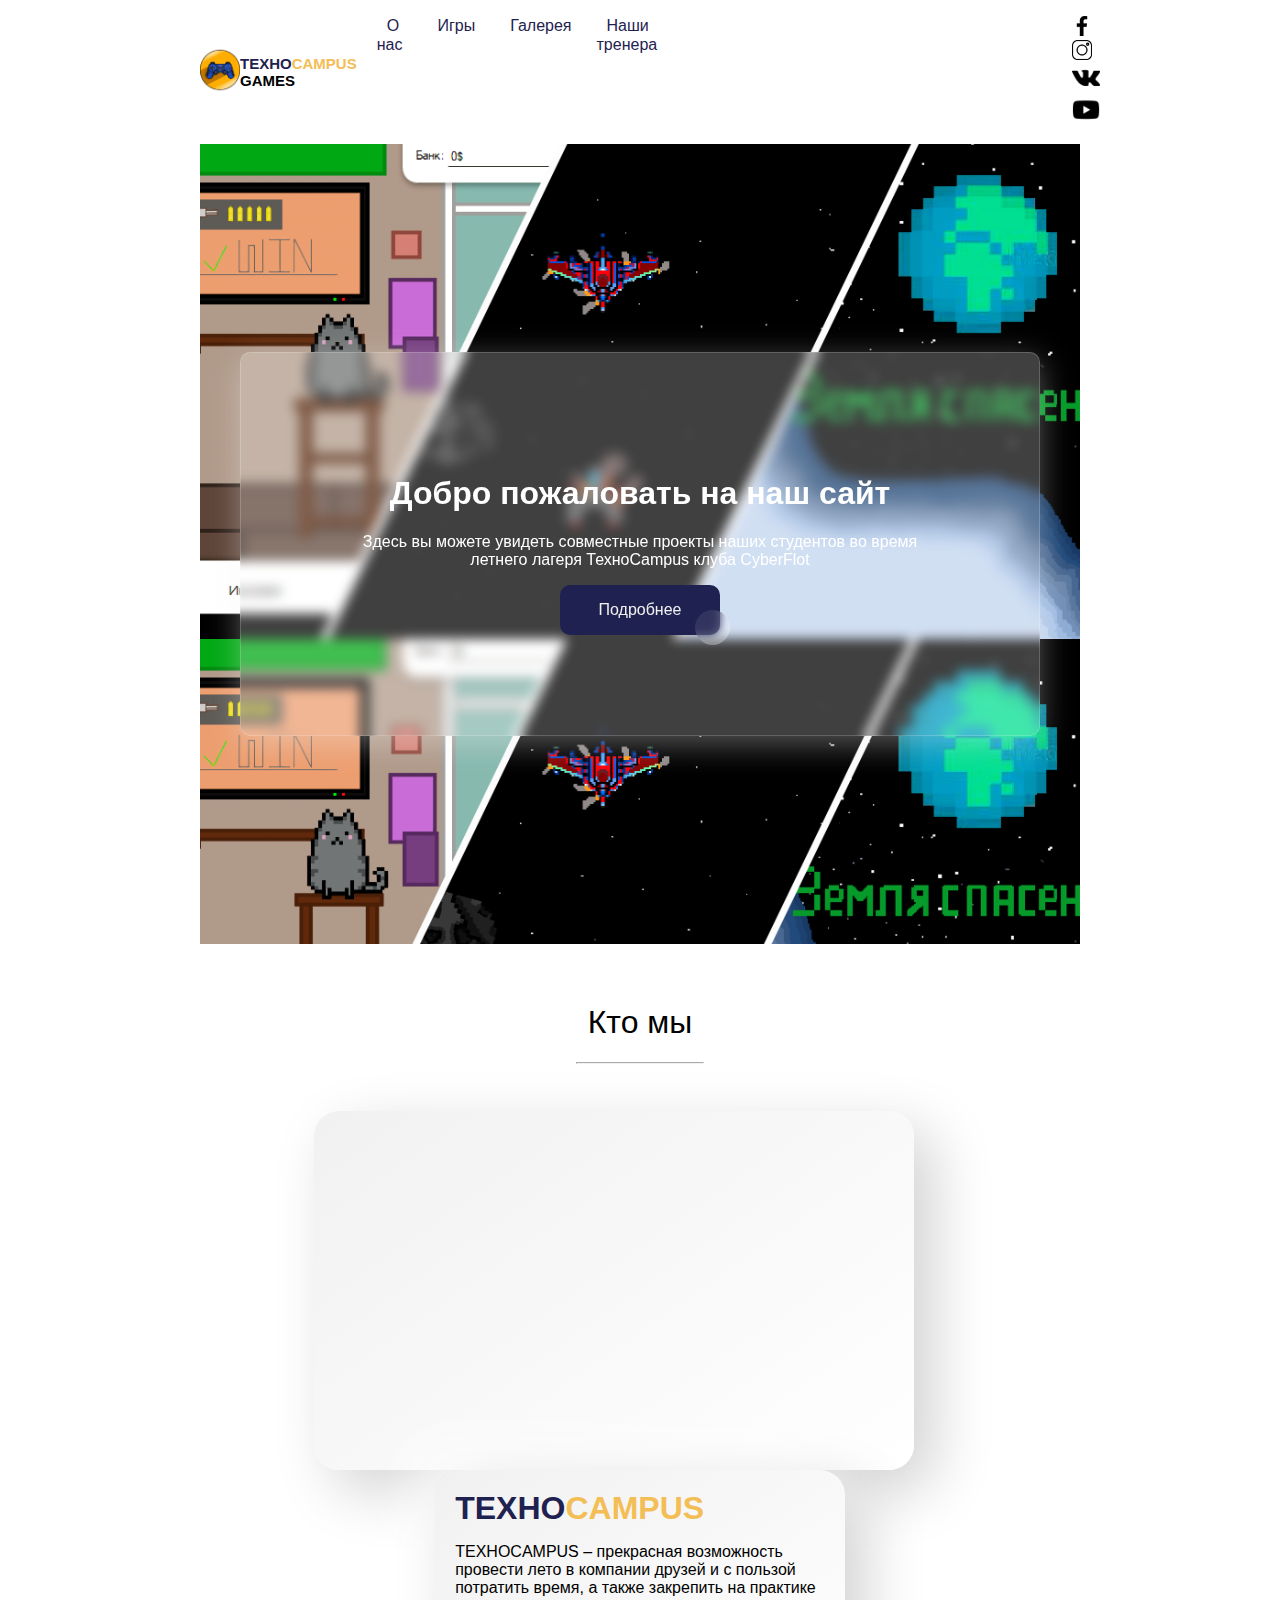
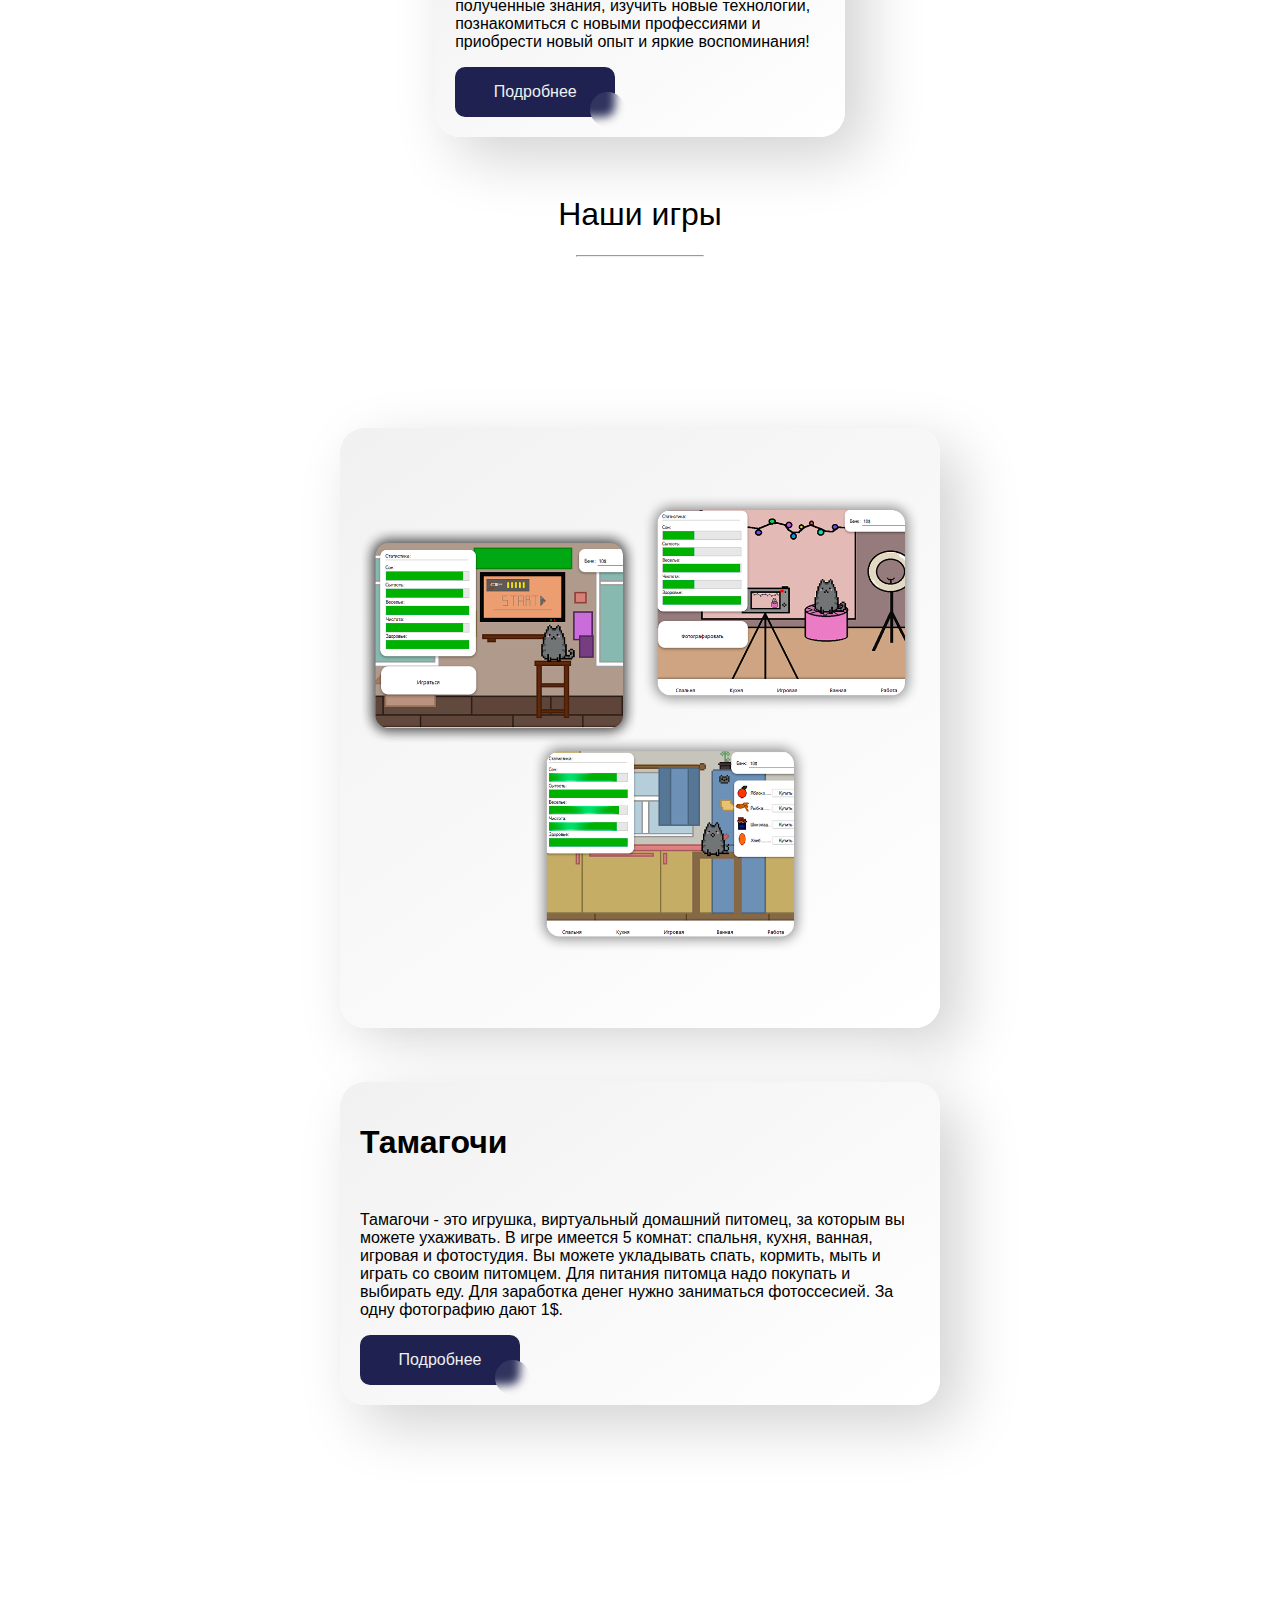
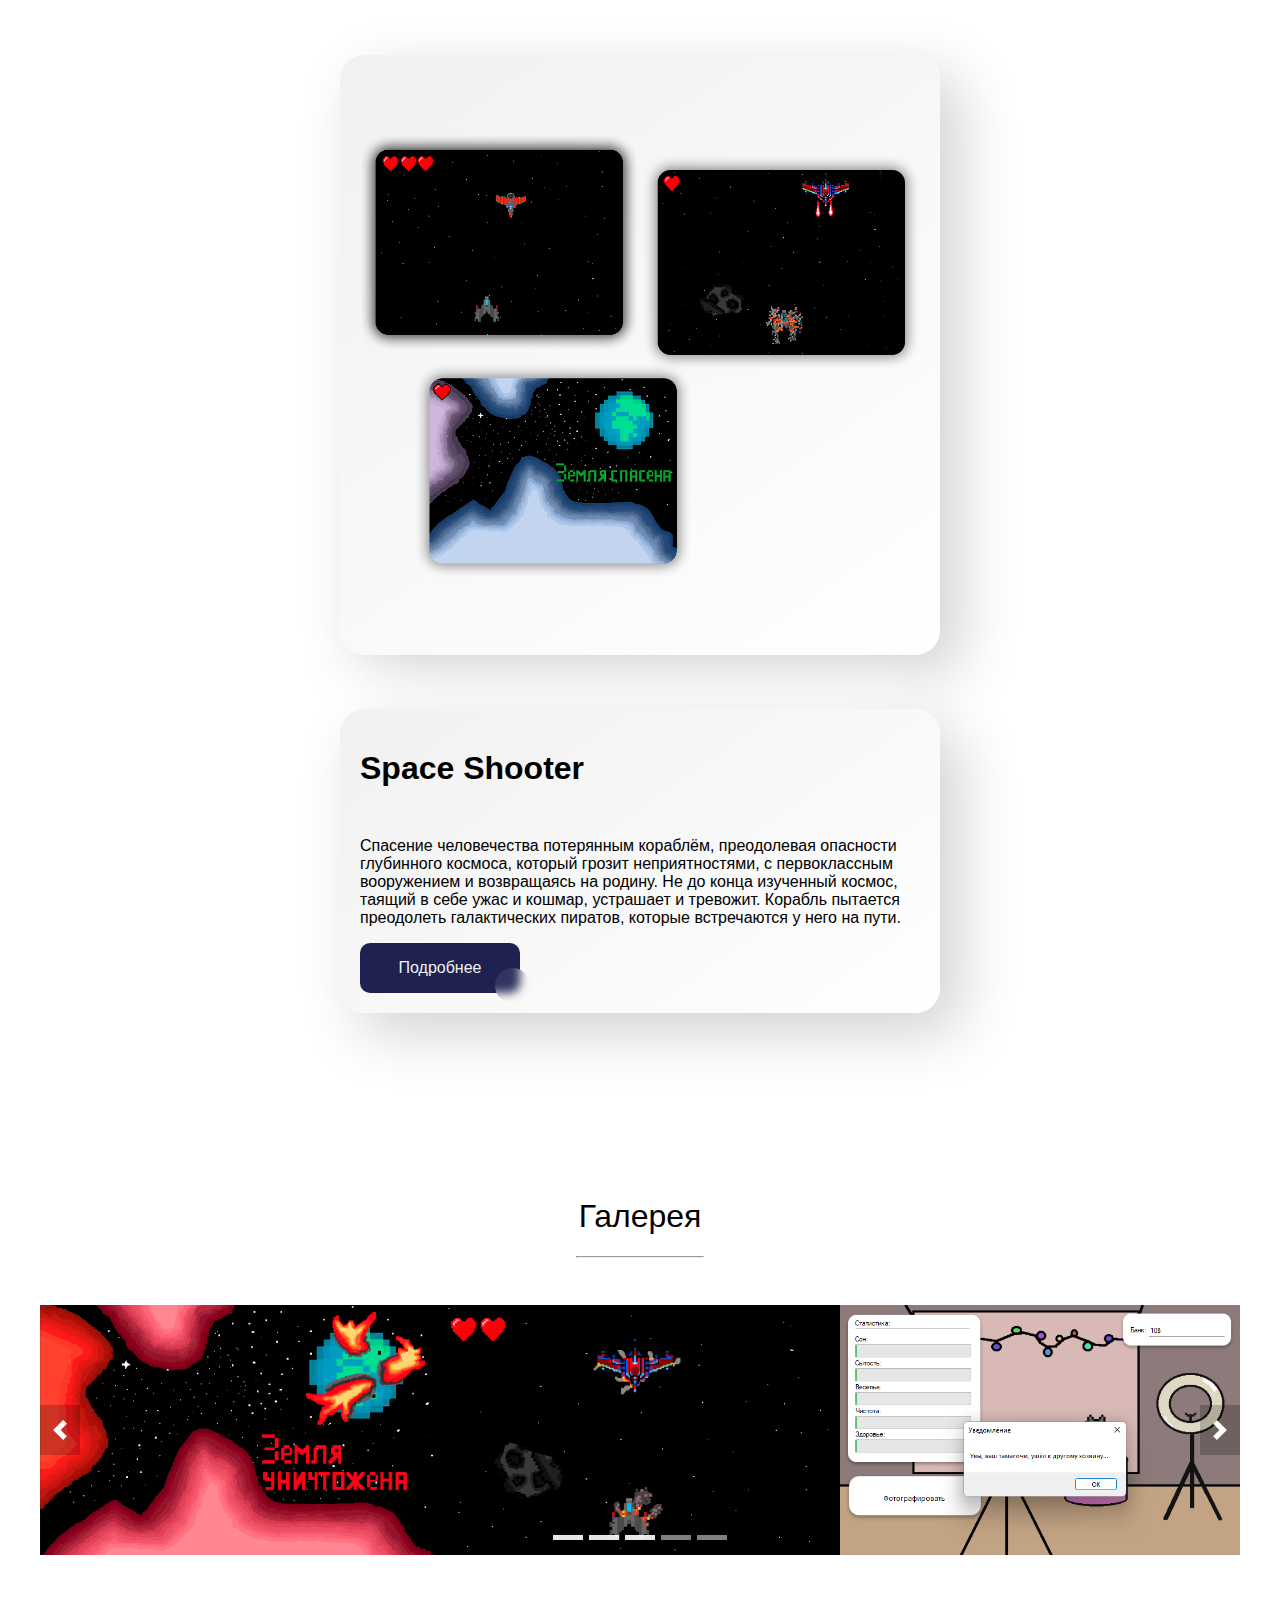
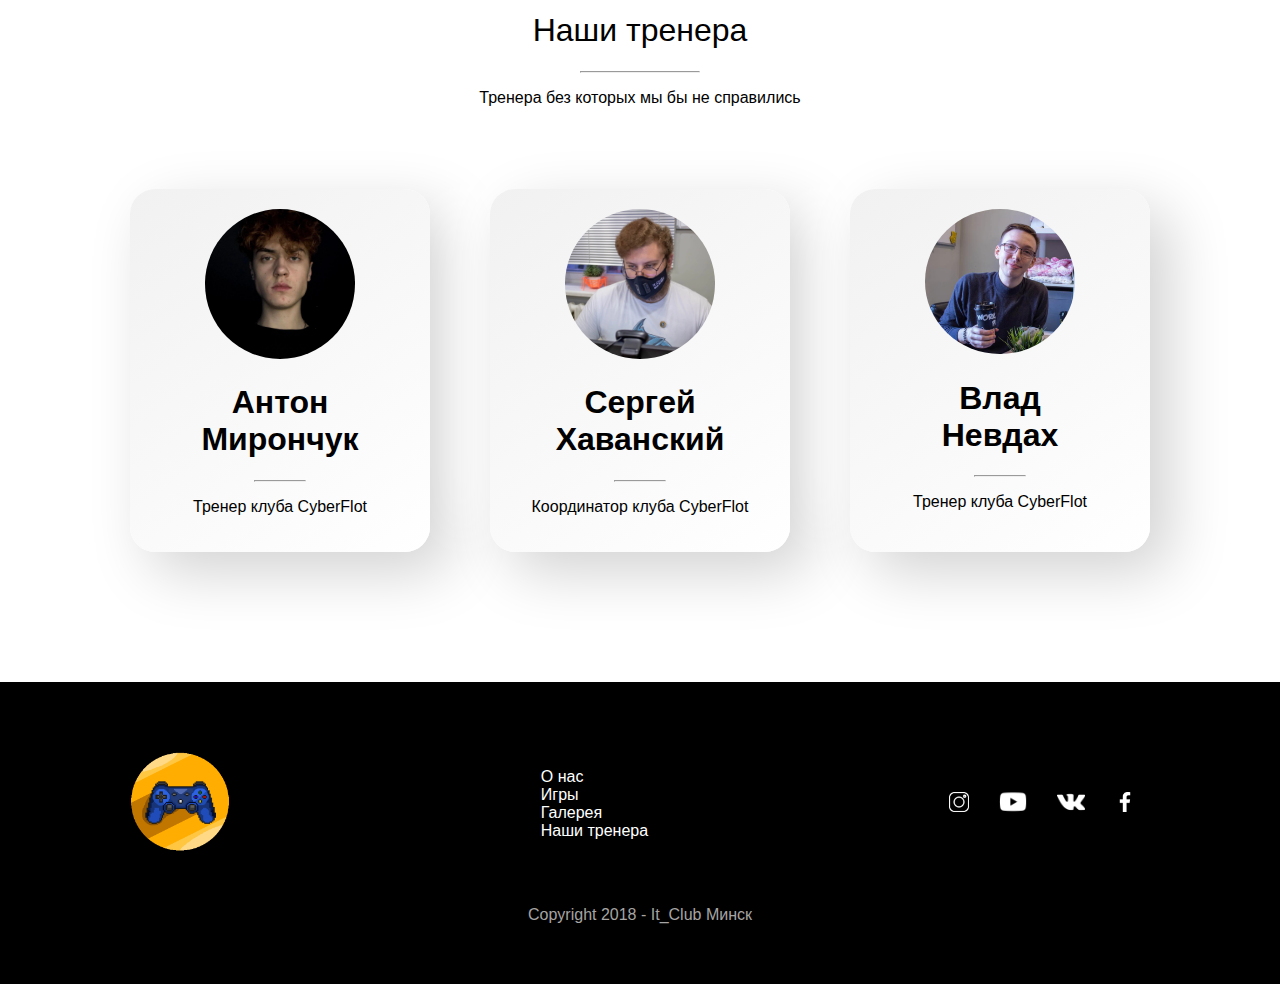
<file: index.html>
<!DOCTYPE html>
<html lang="en">
<head>
    <meta charset="UTF-8">
    <meta http-equiv="X-UA-Compatible" content="IE=edge">
    <meta name="viewport" content="width=device-width, initial-scale=1.0">
    <title>TEXHOCAMPUS GAMES</title>
    <link rel="stylesheet" href="CSS/style.css">
    <link rel="shortcut icon" href="images/shooter.png" type="image/x-icon">
    <link rel="stylesheet" href="CSS/chief-slider.css">
    <script src="JS/chief-slider.js" ></script>

    <script>
        document.addEventListener('DOMContentLoaded', function () {
          new ChiefSlider('.slider', {
            loop: true,
            autoplay: false,
            interval: 5000,
          });
        });
      </script>
      <style>
        *,
        *::before,
        *::after {
          box-sizing: border-box;
        }
    
        body {
          margin: 0;
          font-family: -apple-system, BlinkMacSystemFont, 'Segoe UI', Roboto,
            'Helvetica Neue', Arial, sans-serif, 'Apple Color Emoji', 'Segoe UI Emoji',
            'Segoe UI Symbol';
        }
    
        .container {
          max-width: 1200px;
          margin: 0 auto;
        }
    
        .slider__container {
          padding-left: 0;
          padding-right: 0;
        }
    
        .slider__item {
          flex: 0 0 33.33333%;
          max-width: 33.33333%;
        }
    
        .slider__item-container {
          line-height: 250px;
          font-size: 100px;
          text-align: center;
          height: 250px;
          color: #fff;
        }
    
        .slider__item:nth-child(1) .slider__item-content {
          background-color: #f44336;
        }
    
        .slider__item:nth-child(2) .slider__item-content {
          background-color: #9c27b0;
        }
    
        .slider__item:nth-child(3) .slider__item-content {
          background-color: #3f51b5;
        }
    
        .slider__item:nth-child(4) .slider__item-content {
          background-color: #03a9f4;
        }
    
        .slider__item:nth-child(5) .slider__item-content {
          background-color: #4caf50;
        }
      </style>


</head>
<body>
    <header>
        <nav>
           
             <div class="allLogo">
                 <div class="imglogo"> 
                     <img src="images/shooter.png" width="40px" alt="">
                 </div>
                 <div class="textLogo">
                     <h1 id="h1footer"> <font id="colorFirsr">   TEXHO</font><font id="colorSecond">CAMPUS</font> <br> <font color="white" id="gamesheader">GAMES</font></h1>
                 </div>    
            </div>

            <div class="hamburger-menu">
                <input id="menu__toggle" type="checkbox" />
                <label class="menu__btn" for="menu__toggle">
                  <span></span>
                </label>
            
                <ul class="menu__box">
                    <li id="menuBar"><a id="links" href="#aboutUS">О нас</a></li>
                    <li id="menuBar"><a id="links" href="#Games">Игры </a></li>
                    <li id="menuBar"><a id="links" href="#gallery">Галерея </a></li>
                    <li id="menuBar"><a id="links" href="#OurTreners">Наши тренера  </a></li>

                    <li id="SCLLi">
                        <a id="SCLLiHref" href="https://www.facebook.com/itclubby/?_rdc=1&_rdr"><img src="images/free-icon-facebook-app-symbol-20837.png"  width="20px" alt=""></a>
                        <a id="SCLLiHref" href="https://www.instagram.com/it.club.by/"><img src="images/free-icon-instagram-1077042.png"  width="20px" alt=""></a>
                        <a id="SCLLiHref" href="https://vk.com/itclub_minsk"><img src="images/vk-social-network-logo.png"  width="28px" alt=""></a>
                        <a id="SCLLiHref" href="https://www.youtube.com/channel/UC1rHRGWnR7xGmeg_34M0QMw"><img src="images/youtube.png"  width="28px" alt=""></a>
                    </li>
                    
                    
                </ul>
              </div>


            
        </nav>
        <div class="headerinfo">
            <div class="info">
                <h1 id="infotitle">Добро пожаловать на наш сайт</h1>
                <p id="infoSubTitle"> Здесь вы можете увидеть совместные проекты наших студентов во время летнего лагеря ТехноCampus клуба  CyberFlot

                </p>
                <form action="#aboutUS">
                    <button class="button"> Подробнее
                    </button>
                </form>  
            </div>
        </div>
    </header>


    <!----------------header-------------->
    <main>
      
        <div class="infotitle" id="aboutUS">
            <h1 id="info">
                Кто мы
           </h1>
           <hr id="hr">
       </div>
       <div class="aboutUs" >
            <div class="video">
                <iframe width="560"  height="315" id="video" src="https://www.youtube.com/embed/gAmLkK9xXno" title="YouTube video player" frameborder="0" allow="accelerometer; autoplay; clipboard-write; encrypted-media; gyroscope; picture-in-picture" allowfullscreen></iframe>
            </div>
            <div class="description">
                <h1 id="h1footer"> <font id="colorFirsr">   TEXHO</font><font id="colorSecond">CAMPUS</font> <br></h1>
                <p id="subDecription">
                    TEXHOCAMPUS – прекрасная возможность провести лето в компании друзей и с пользой потратить время, а также закрепить на практике полученные знания, изучить новые технологии, познакомиться с новыми профессиями и приобрести новый опыт и яркие воспоминания!
                </p>
                <form action="https://www.tehnocampus.by/">
                    <button class="button"> Подробнее
                    </button>
                </form>  
            </div>
       </div>
      

        <div class="infotitle" id="Games">
             <h1 id="info">
                 Наши игры
            </h1>
            <hr id="hr">
        </div>

       <div class="about">
           <div class="aboutimg">
               <img src="images/Tamagotchi.png"  id="kartinka" alt="">
           </div>
           <div class="aboutText">
               <h1 id="abouttitle">Тамагочи</h1>
               <p id="aboutSubTitle">
                Тамагочи - это игрушка, виртуальный домашний питомец, за которым вы можете ухаживать. В игре имеется 5 комнат: спальня, кухня, ванная, игровая и фотостудия. Вы можете укладывать спать, кормить, мыть и играть со своим питомцем. Для питания питомца надо покупать и выбирать еду. Для заработка денег нужно заниматься фотоссесией. За одну фотографию дают 1$.          
               </p>
               <form action="Tamagochi.html">
                  <button class="button"> Подробнее
                   </button>
               </form>  
           </div>
       </div>

       <div class="about">

        <div class="aboutimg">
            <img src="images/Space Shooter.png" id="kartinka" alt="">
        </div>
        
        <div class="aboutText">
            <h1 id="abouttitle1">Space Shooter</h1>
            <p id="aboutSubTitle1">
                Спасение человечества потерянным кораблём, преодолевая опасности глубинного космоса, который грозит неприятностями, с первоклассным вооружением и возвращаясь на родину. Не до конца изученный космос, таящий в себе ужас и кошмар, устрашает и тревожит. Корабль пытается преодолеть галактических пиратов, которые встречаются у него на пути.
            </p>
            <form action="Space.html" id="but">
              <button class="button" > Подробнее
                </button>
            </form>  
        </div>
        
        
       
    </div>


      <!-- Slider -->

      <div class="infotitle" id="gallery">
        <h1 id="info">
            Галерея
       </h1>
       <hr id="hr">
   </div>
        
  <div class="container">

    <div class="slider" data-slider="chiefslider">
      <div class="slider__container">
        <div class="slider__wrapper">
          <div class="slider__items">
            <div class="slider__item">
              <div class="slider__item-container">
                <div class="slider__item-content"><img width="400px" src="images/5.png" alt=""></div>
              </div>
            </div>
            <div class="slider__item">
              <div class="slider__item-container">
                <div class="slider__item-content"><img width="400px" src="images/9.png" alt=""></div>
              </div>
            </div>
            <div class="slider__item">
              <div class="slider__item-container">
                <div class="slider__item-content"><img width="400px" src="images/Slider1.png" alt=""></div>
              </div>
            </div>
            <div class="slider__item">
              <div class="slider__item-container">
                <div class="slider__item-content"><img width="400px" src="images/Slider2.png" alt=""></div>
              </div>
            </div>
            <div class="slider__item">
              <div class="slider__item-container">
                <div class="slider__item-content"> <img width="400px" src="images/4.png" alt=""> </div>
              </div>
            </div>
           
        </div>
      </div>
      <a href="#" class="slider__control" data-slide="prev"></a>
      <a href="#" class="slider__control" data-slide="next"></a>
      <ol class="slider__indicators">
        <li data-slide-to="0"></li>
        <li data-slide-to="1"></li>
        <li data-slide-to="2"></li>
        <li data-slide-to="3"></li>
        <li data-slide-to="4"></li>
      </ol>
    </div>

  </div>

      <!-- Slider -->
       
       
        <div class="infotitle" id="OurTreners">
            <h1 id="info">
                Наши  тренера 
            </h1>
            <hr id="hr">
            <p id="sponsorslogan1">Тренерa без которых мы бы не  справились </p>
        </div>

        <div class="sponsers">

            <div class="sponser">
                <div class="sponsearImg">
                    <img src="images/Антинио.png" id="photo" width="150px" alt="">
                </div>
                <h1 id="sponsorname"> Антон Мирончук</h1>
                <hr id="hrSposer">
                <p id="sponsorslogan">Тренер клуба CyberFlot</p>
            </div>
            <div class="sponser">
                <div class="sponsearImg">
                    <img src="images/сергей.jpeg" id="photo" width="150px" alt="">
                </div>
                <h1 id="sponsorname">Сергей Хаванский </h1>
                <hr id="hrSposer">
                <p id="sponsorslogan">Координатор клуба CyberFlot</p>
            </div>

            <div class="sponser">
                <div class="sponsearImg">
                    <img src="images/Влад.png" id="photo" width="150px" alt="">
                </div>
                <h1 id="sponsorname">Влад <br> Невдах</h1>
                <hr id="hrSposer">
                <p id="sponsorslogan">Тренер клуба CyberFlot</p>
            </div>

            

        </div>     
       
    </main>
    <!-----------main--------------------->
    <footer>
        <div class="footerFlex">

             <div class="allLogoFooter">
                 <div class="imglogo"> 
                     <img src="images/shooter.png"  id="footerlogo" alt="">
                 </div>       
            </div>

            <div class="aboutMenu">
                <ul id="menu">
                    <li id="menuBar"><a id="linksFooter" href="#aboutUS">О нас</a></li>
                    <li id="menuBar"><a id="linksFooter" href="#Games">Игры </a></li>
                    <li id="menuBar"><a id="linksFooter" href="#gallery">Галерея </a></li>
                    <li id="menuBar"><a id="linksFooter" href="#OurTreners">Наши тренера </a></li>
                </ul>
            </div>

            <div class="socialNetworcks">
                <ul id="SCLNETmenu">
                    <li id="footerSCLLi"><a href="https://www.instagram.com/it.club.by/"><img src="images/free-icon-instagram-1077042 footer.png"  width="20px" alt=""></a></li>
                    <li id="footerSCLLi"><a href="https://www.youtube.com/channel/UC1rHRGWnR7xGmeg_34M0QMw"><img src="images/youtube footer.png"  width="28px" alt=""></a></li>
                    <li id="footerSCLLi"><a href="https://vk.com/itclub_minsk"><img src="images/vk-social-network-logo footer.png"  width="28px" alt=""></a></li>
                    <li id="footerSCLLi"><a href="https://www.facebook.com/itclubby/?_rdc=1&_rdr"><img src="images/free-icon-facebook-app-symbol-20837 footer.png"  width="20px" alt=""></a></li>
                </ul>
            </div>

        </div>
            <p id="copyrght" align="center">  Copyright 2018 - It_Club Минск </p>
    </footer>
    <!--------------footer--------------------->

 
</body>
</html>
</file>
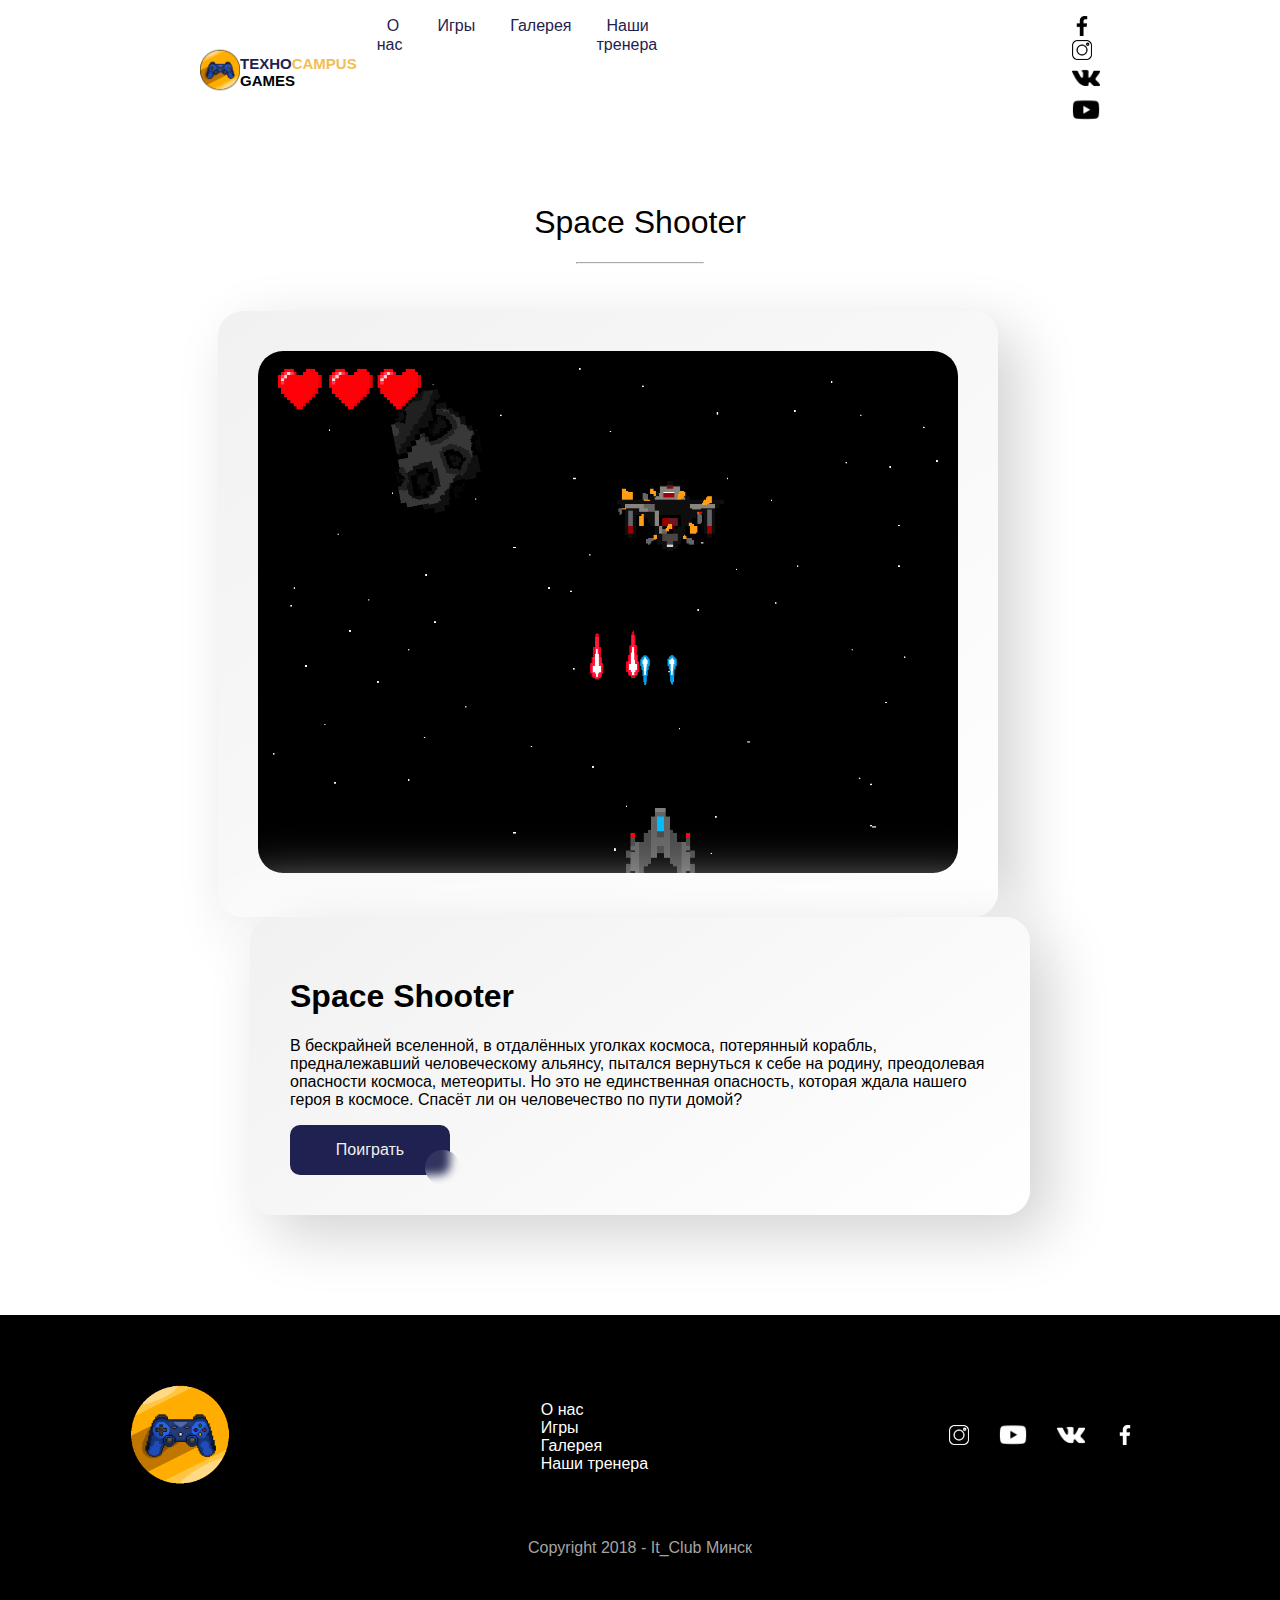
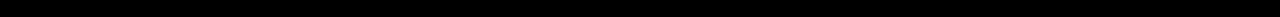
<file: Space.html>
<!DOCTYPE html>
<html lang="en">
<head>
    <meta charset="UTF-8">
    <meta http-equiv="X-UA-Compatible" content="IE=edge">
    <meta name="viewport" content="width=device-width, initial-scale=1.0">
    <title>
        Space Shooter
    </title>
    <link rel="stylesheet" href="CSS/style.css">
    <link rel="shortcut icon" href="images/shooter.png" type="image/x-icon">
    <link rel="stylesheet" href="CSS/OurGames.css">
</head>
<body>
    <header>
        <nav>
           
            <div class="allLogo">
                <div class="imglogo"> 
                    <img src="images/shooter.png" width="40px" alt="">
                </div>
                <div class="textLogo">
                    <h1 id="h1footer"> <font id="colorFirsr">   TEXHO</font><font id="colorSecond">CAMPUS</font> <br> <font color="white" id="gamesheader">GAMES</font></h1>
                </div>    
           </div>

           <div class="hamburger-menu">
               <input id="menu__toggle" type="checkbox" />
               <label class="menu__btn" for="menu__toggle">
                 <span></span>
               </label>
           
               <ul class="menu__box">
                   <li id="menuBar"><a id="links" href="index.html#aboutUS">О нас</a></li>
                   <li id="menuBar"><a id="links" href="index.html#Games">Игры </a></li>
                   <li id="menuBar"><a id="links" href="index.html#gallery">Галерея </a></li>
                   <li id="menuBar"><a id="links" href="index.html#OurTreners">Наши тренера  </a></li>

                   <li id="SCLLi">
                       <a id="SCLLiHref" href="https://www.facebook.com/itclubby/?_rdc=1&_rdr"><img src="images/free-icon-facebook-app-symbol-20837.png"  width="20px" alt=""></a>
                       <a id="SCLLiHref" href="https://www.instagram.com/it.club.by/"><img src="images/free-icon-instagram-1077042.png"  width="20px" alt=""></a>
                       <a id="SCLLiHref" href="https://vk.com/itclub_minsk"><img src="images/vk-social-network-logo.png"  width="28px" alt=""></a>
                       <a id="SCLLiHref" href="https://www.youtube.com/channel/UC1rHRGWnR7xGmeg_34M0QMw"><img src="images/youtube.png"  width="28px" alt=""></a>
                   </li>
                   
                   
               </ul>
             </div>


           
       </nav>
        
    </header>

    <main>
        <div class="infotitle" id="Games">
            <h1 id="info">
                Space Shooter
           </h1>
           <hr id="hr">
       </div>

       
        <div class="ourInfo">
            <div class="ourImg">
                <img  id="gameImg"  src="images/4.png"  alt="">
            </div>

            <div class="orDescription">
                <h1>Space Shooter</h1>
                <p>В бескрайней вселенной, в отдалённых уголках космоса, потерянный корабль, предналежавший человеческому альянсу, пытался вернуться к себе на родину, преодолевая опасности космоса, метеориты. Но это не единственная опасность, которая ждала нашего героя в космосе. Спасёт ли он человечество по пути домой?</p>
                <form action="https://scratch.mit.edu/projects/705888730/">
                    <button class="button"> Поиграть
                    </button>
                </form> 
            </div>
        </div>

    </main>

    <footer>
        <div class="footerFlex">

            <div class="allLogoFooter">
                <div class="imglogo"> 
                    <img src="images/shooter.png"  id="footerlogo" alt="">
                </div>       
           </div>

           <div class="aboutMenu">
               <ul id="menu">
                   <li id="menuBar"><a id="linksFooter" href="#aboutUS">О нас</a></li>
                   <li id="menuBar"><a id="linksFooter" href="#Games">Игры </a></li>
                   <li id="menuBar"><a id="linksFooter" href="#gallery">Галерея </a></li>
                   <li id="menuBar"><a id="linksFooter" href="#OurTreners">Наши тренера </a></li>
               </ul>
           </div>

           <div class="socialNetworcks">
               <ul id="SCLNETmenu">
                   <li id="footerSCLLi"><a href="https://www.instagram.com/it.club.by/"><img src="images/free-icon-instagram-1077042 footer.png"  width="20px" alt=""></a></li>
                   <li id="footerSCLLi"><a href="https://www.youtube.com/channel/UC1rHRGWnR7xGmeg_34M0QMw"><img src="images/youtube footer.png"  width="28px" alt=""></a></li>
                   <li id="footerSCLLi"><a href="https://vk.com/itclub_minsk"><img src="images/vk-social-network-logo footer.png"  width="28px" alt=""></a></li>
                   <li id="footerSCLLi"><a href="https://www.facebook.com/itclubby/?_rdc=1&_rdr"><img src="images/free-icon-facebook-app-symbol-20837 footer.png"  width="20px" alt=""></a></li>
               </ul>
           </div>

       </div>
           <p id="copyrght" align="center">  Copyright 2018 - It_Club Минск </p>
    </footer>
</body>
</html>
</file>
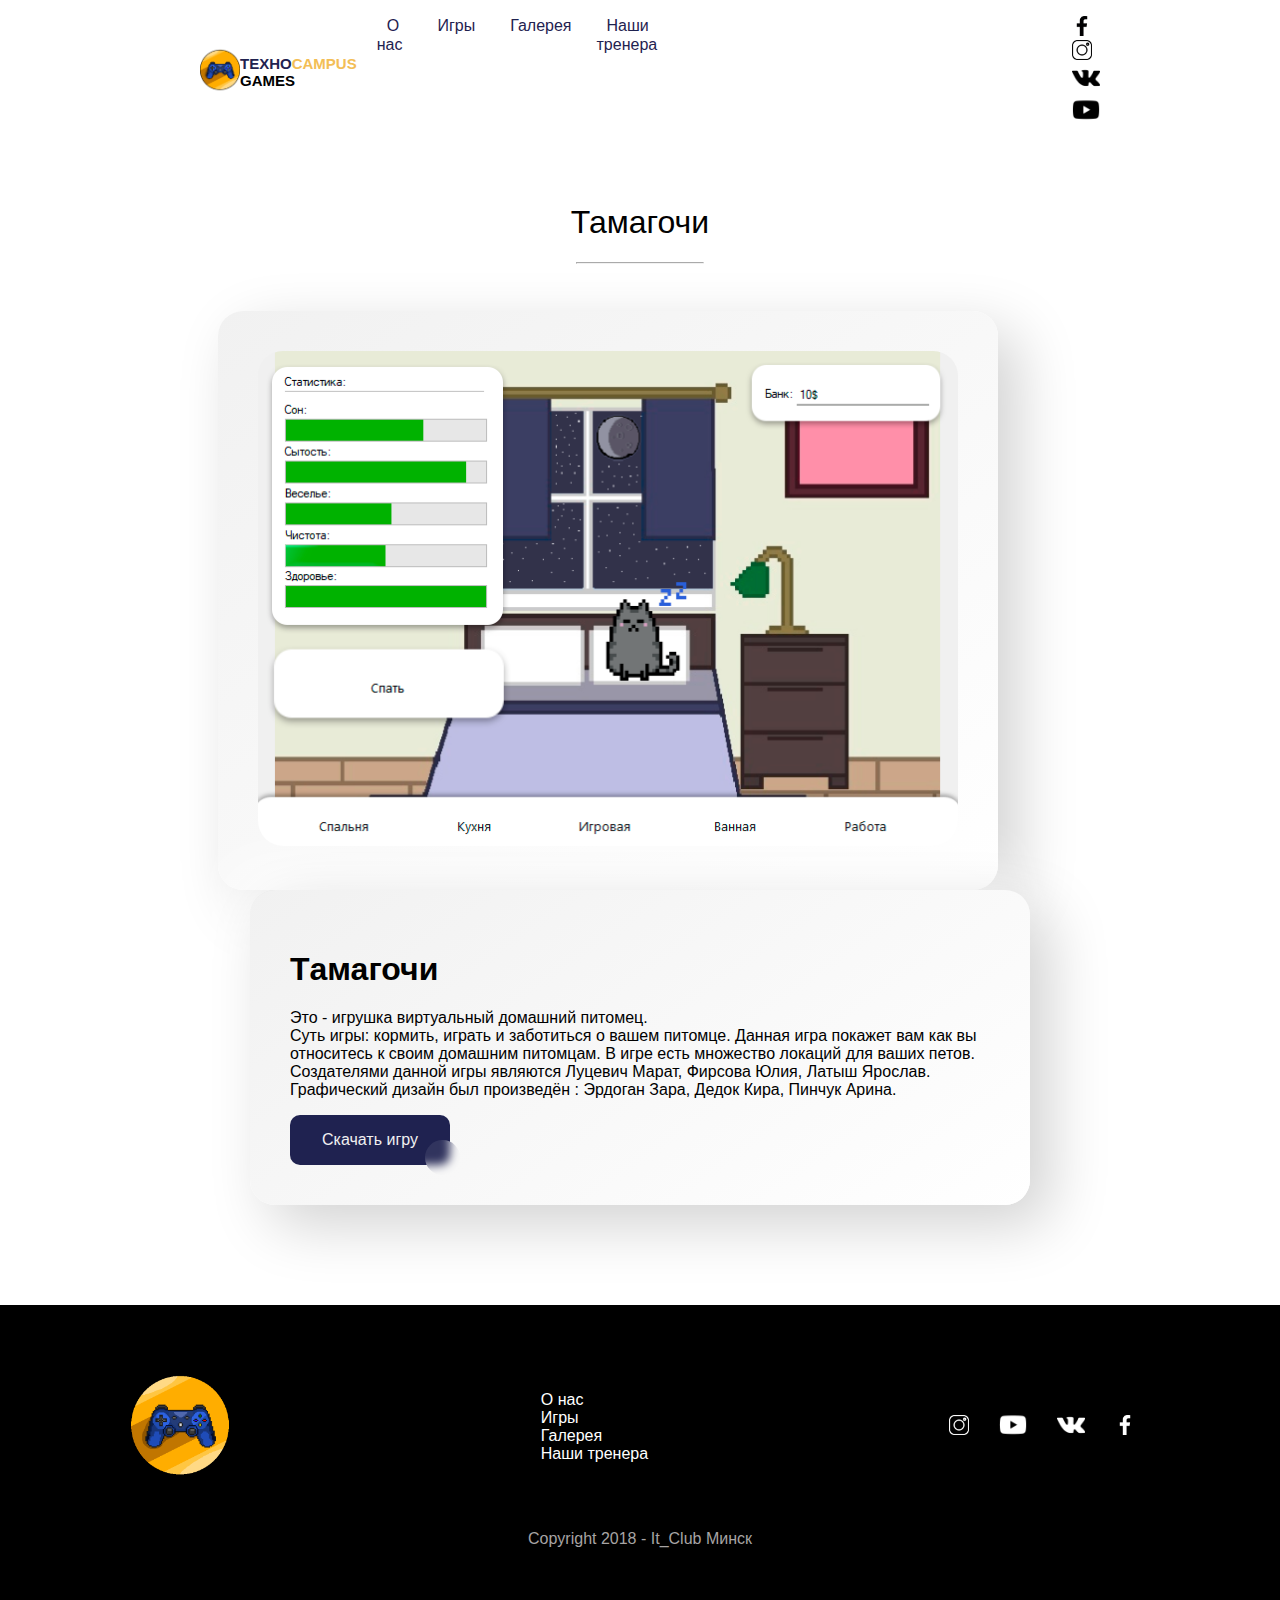
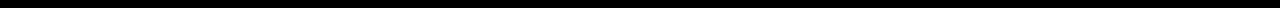
<file: Tamagochi.html>
<!DOCTYPE html>
<html lang="en">
<head>
    <meta charset="UTF-8">
    <meta http-equiv="X-UA-Compatible" content="IE=edge">
    <meta name="viewport" content="width=device-width, initial-scale=1.0">
    <title>Tamagotchi</title>
    <link rel="stylesheet" href="CSS/style.css">
    <link rel="shortcut icon" href="images/shooter.png" type="image/x-icon">
    <link rel="stylesheet" href="CSS/OurGames.css">
</head>
<body>
    <header>
        <nav>
           
            <div class="allLogo">
                <div class="imglogo"> 
                    <img src="images/shooter.png" width="40px" alt="">
                </div>
                <div class="textLogo">
                    <h1 id="h1footer"> <font id="colorFirsr">   TEXHO</font><font id="colorSecond">CAMPUS</font> <br> <font color="white" id="gamesheader">GAMES</font></h1>
                </div>    
           </div>

           <div class="hamburger-menu">
               <input id="menu__toggle" type="checkbox" />
               <label class="menu__btn" for="menu__toggle">
                 <span></span>
               </label>
           
               <ul class="menu__box">
                   <li id="menuBar"><a id="links" href="index.html#aboutUS">О нас</a></li>
                   <li id="menuBar"><a id="links" href="index.html#Games">Игры </a></li>
                   <li id="menuBar"><a id="links" href="index.html#gallery">Галерея </a></li>
                   <li id="menuBar"><a id="links" href="index.html#OurTreners">Наши тренера  </a></li>

                   <li id="SCLLi">
                       <a id="SCLLiHref" href="https://www.facebook.com/itclubby/?_rdc=1&_rdr"><img src="images/free-icon-facebook-app-symbol-20837.png"  width="20px" alt=""></a>
                       <a id="SCLLiHref" href="https://www.instagram.com/it.club.by/"><img src="images/free-icon-instagram-1077042.png"  width="20px" alt=""></a>
                       <a id="SCLLiHref" href="https://vk.com/itclub_minsk"><img src="images/vk-social-network-logo.png"  width="28px" alt=""></a>
                       <a id="SCLLiHref" href="https://www.youtube.com/channel/UC1rHRGWnR7xGmeg_34M0QMw"><img src="images/youtube.png"  width="28px" alt=""></a>
                   </li>
                   
                   
               </ul>
             </div>


           
       </nav>
        
    </header>

    <main>
        <div class="infotitle" id="Games">
            <h1 id="info">
                Тамагочи

           </h1>
           <hr id="hr">
       </div>

       
        <div class="ourInfo">
            <div class="ourImg">
                <img id="gameImg"  src="images/Снимок экрана 2022-06-16 094309.png"  alt="">
            </div>

            <div class="orDescription">
                <h1>Tамагочи</h1>
                <p>Это - игрушка виртуальный домашний питомец. <br> Суть игры: кормить, играть и заботиться о вашем питомце. Данная игра покажет вам как вы относитесь к своим домашним питомцам. В игре есть множество локаций для ваших петов. <br> Создателями данной игры являются Луцевич Марат, Фирсова Юлия, Латыш Ярослав. <br>Графический дизайн был произведён : Эрдоган Зара, Дедок Кира, Пинчук Арина.  </p>
                <form action="https://github.com/TEXHOCAMPUS/Tamagotchi">
                    <button class="button"> Скачать игру
                    </button>
                </form> 
            </div>
        </div>

    </main>

    <footer>
        <div class="footerFlex">

            <div class="allLogoFooter">
                <div class="imglogo"> 
                    <img src="images/shooter.png"  id="footerlogo" alt="">
                </div>       
           </div>

           <div class="aboutMenu">
               <ul id="menu">
                   <li id="menuBar"><a id="linksFooter" href="#aboutUS">О нас</a></li>
                   <li id="menuBar"><a id="linksFooter" href="#Games">Игры </a></li>
                   <li id="menuBar"><a id="linksFooter" href="#gallery">Галерея </a></li>
                   <li id="menuBar"><a id="linksFooter" href="#OurTreners">Наши тренера </a></li>
               </ul>
           </div>

           <div class="socialNetworcks">
               <ul id="SCLNETmenu">
                   <li id="footerSCLLi"><a href="https://www.instagram.com/it.club.by/"><img src="images/free-icon-instagram-1077042 footer.png"  width="20px" alt=""></a></li>
                   <li id="footerSCLLi"><a href="https://www.youtube.com/channel/UC1rHRGWnR7xGmeg_34M0QMw"><img src="images/youtube footer.png"  width="28px" alt=""></a></li>
                   <li id="footerSCLLi"><a href="https://vk.com/itclub_minsk"><img src="images/vk-social-network-logo footer.png"  width="28px" alt=""></a></li>
                   <li id="footerSCLLi"><a href="https://www.facebook.com/itclubby/?_rdc=1&_rdr"><img src="images/free-icon-facebook-app-symbol-20837 footer.png"  width="20px" alt=""></a></li>
               </ul>
           </div>

       </div>
           <p id="copyrght" align="center">  Copyright 2018 - It_Club Минск </p>
    </footer>
</body>
</html>
</file>
<file: CSS/style.css>
html{
    scroll-behavior: smooth;
}
body{
    margin: 0;
    font-family: -apple-system, BlinkMacSystemFont, 'Segoe UI', Roboto, Oxygen, Ubuntu, Cantarell, 'Open Sans', 'Helvetica Neue', sans-serif;
}
.logo{
    width: 180px;
}
header{
    margin-inline:200px;
}
nav{
    display: flex;
    justify-content: space-between;
    align-items: center;
}
#menu__toggle{
    visibility: hidden;
}
.hamburger-menu{
    display: flex;
    align-items: center;
}
.menu__box{
    display: flex;
    justify-content: space-between ;
    padding: 0;
    
}
#SCLNETmenu{
    align-items: center;
    display: flex;
    padding: 0;
}
#SCLNETmenu,.menu__box{
    list-style: none;
}
#menuBar{
    margin-right: 15px;
}
#SCLLi{
    margin-left: 15px;
}
a{
    text-decoration: none;
    color: black;
    transition: 0.5s;
}

.headerinfo{
    display: flex;
    justify-content: center;
    align-items: center;
    height: 800px;
    background-image: url(../images/headerImages.png);
    background-size: 100%;

}
.info{
    background: rgba( 255, 255, 255, 0.25 );
    box-shadow: 0 8px 32px 0 rgba(241, 241, 241, 0.37);
    backdrop-filter: blur( 6px );
    -webkit-backdrop-filter: blur( 4px );
    border-radius: 10px;
    border: 1px solid rgba( 255, 255, 255, 0.18 );
    text-align: center;
    width: 800px;
    padding: 100px;
    border-radius: 10px;
}
   #info{
    text-align: center;
    font-weight: lighter;

}
#infotitle,#infoSubTitle{
    color: white;
}

#hr{
    margin-inline: 45%;

}
#photo{
    border-radius: 50%;
}


.sponser{
    width: 300px;
    margin: 30px;

}
.sponsearImg,#sponsorname,#sponsorslogan{
    text-align: center;
}
.about{
    display: flex;
    flex-wrap: wrap;
    justify-content: center;
    padding-inline: 200px;
    padding-top: 100px;
    padding-bottom: 100px;
}

.aboutimg,.aboutText{
    width: 600px;
    margin: 25px;
}

   #kartinka{
       border-radius: 25px;
       width:600px;
   }
   #aboutSubTitle{
    margin-top: 50px;
   }
   #aboutSubTitle1{
    margin-top: 50px;
    text-align: left;
   }
   
   .card{
       width: 250px;
       box-shadow: 0 0 10px rgba(0,0,0,0.2);
       border-radius: 25px;
   }
   .cardtex{
    padding-inline: 15px;
    
   }
   #carding{
       border-radius: 25px 25px 0 0;
   }

.gallery{
    display: flex;
    justify-content: space-around;
}
#links{
    transition: 0.5s;
    border-radius: 10px;
    padding: 5px 10px 5px 10px ;
    color: #1f2250;
    vertical-align: middle;
}
#links:hover{
    color: white;
    background-color: #f3be56;
    border-radius: 10px;
}
/* From uiverse.io by @gagan-gv */
.button {
    width: 160px;
    height: 50px;
    font-size: 16px;
    background: transparent;
    border: none;
    position: relative;
    color: #f0f0f0;
    z-index: 1;
   }
   
   .button::after,
   .button::before {
    content: '';
    position: absolute;
    bottom: 0;
    right: 0;
    z-index: -99999;
    transition: all .4s;
   }
   
   .button::before {
    transform: translate(0%, 0%);
    width: 100%;
    height: 100%;
    background: #1f2250;
    border-radius: 10px;
   }
   
   .button::after {
    transform: translate(10px, 10px);
    width: 35px;
    height: 35px;
    background: #ffffff15;
    backdrop-filter: blur(5px);
    border-radius: 50px;
   }
   
   .button:hover::before {
    transform: translate(5%, 20%);
    width: 110%;
    height: 110%;
   }
   
   .button:hover::after {
    border-radius: 10px;
    transform: translate(0, 0);
    width: 100%;
    height: 100%;
   }
   
   .button:active::after {
    transition: 0s;
    transform: translate(0, 5%);
   }
   #sponsorslogan1{
    text-align: center;
   }
   #abouttitle1{
    text-align: left;
    
   }
   footer{
    margin-top: 100px;
    background-color: rgb(0, 0, 0);
    padding-top: 60px;
    padding-bottom: 60px;
   }
   .footerFlex{
    display: flex;
    align-items: center;
    flex-wrap: wrap;
    justify-content: space-around;
   }
   #footerhr{
    border-radius: 90%;

   }
   #h1footer{
    margin: 0;
   }
   #pfooter{
    color: rgb(170, 170, 170);
    display: flex;
    justify-content: flex-end;
   }
   #pfooter1{
    color: rgb(170, 170, 170);
    display: flex;
    justify-content: flex-end;
   }
   #colorFirsr{
    color: #1f2250;
   }
   #colorSecond{
   
    color: #f3be56;

   }
.allLogo{
    align-items: center;
    display: flex;
    width: 160px;
    justify-content: space-between;
}
#gamesheader{
    color: black;
}
.textLogo>h1{
    font-size: 15px;
}
#linksFooter{
    border-radius: 10px;
    padding: 5px 10px 5px 10px ;
    color: white;
}
#copyrght{
    color: rgb(167, 164, 164);
    margin: 0;
    padding-top: 40px;
}
.infotitle{
    padding-top: 3%;
    padding-bottom: 3%;
}
#but{
text-align: left;
}
.aboutText,#kartinka,.sponser,.video,.description{
    padding: 20px;
    border-radius: 25px;
    background: linear-gradient(145deg, #f1f1f1, #ffffff);
    box-shadow:  20px 20px 60px #d2d2d2,
             -20px -20px 60px #ffffff;
}
#hrSposer{
    margin-inline: 40%;
}
.sponsers{
    margin-inline: 4%;    
    display: flex;
    flex-wrap: wrap;
    justify-content: center;
}
.aboutUs{
    margin-inline: 10%;
    display: flex;
    justify-content: center;
    flex-wrap:wrap;
}
.description{
    width: 40%;
}
.video{
    margin-right: 5%;
}
#video{
    border-radius: 25px;
}
#SCLLi{
    margin-left: 390px;
}
#SCLLiHref{
    vertical-align: middle;

}
#footerSCLLi{
    margin-inline: 15px;
}
#footerlogo{
    width: 100px;
}
@media(max-width:480px){
    #menu__toggle {
        opacity: 0;
      }
      
      #menu__toggle:checked ~ .menu__btn > span {
        transform: rotate(45deg);
      }
      #menu__toggle:checked ~ .menu__btn > span::before {
        top: 0;
        transform: rotate(0);
      }
      #menu__toggle:checked ~ .menu__btn > span::after {
        top: 0;
        transform: rotate(90deg);
      }
      #menu__toggle:checked ~ .menu__box {
        visibility: visible;
        left: 0;
      }
      
      .menu__btn {
        display: flex;
        align-items: center;
        position: fixed;
        top: 20px;
        left: 20px;
      
        width: 26px;
        height: 26px;
      
        cursor: pointer;
        z-index: 1;
      }
      
      .menu__btn > span,
      .menu__btn > span::before,
      .menu__btn > span::after {
        display: block;
        position: absolute;
        z-index: 2;
   
      
        width: 100%;
        height: 2px;
      
        background-color: #616161;
      
        transition-duration: .25s;
      }
      .menu__btn > span::before {
        content: '';
        top: -8px;
      }
      .menu__btn > span::after {
        content: '';
        top: 8px;
      }
      #SCLLi{
        margin-left: 30px;
        margin-top: 5px;
  
      }
      #SCLLiHref{
        vertical-align: middle;
      }
      #menuBar{
        margin-left: 20px;
      }
      .menu__box {
        display: block;
        position: fixed;
        visibility: hidden;
        top: 0;
        left: -100%;
      
        width: 300px;
        height: 100%;
      
        margin: 0;
        padding: 80px 0;
      
        list-style: none;
      
        background-color: #ECEFF1;
        box-shadow: 1px 0px 6px rgba(0, 0, 0, .2);
      
        transition-duration: .25s;
      }
      
      .menu__item {
        display: block;
        padding: 12px 24px;
      
        color: #333;
      
        font-family: 'Roboto', sans-serif;
        font-size: 20px;
        font-weight: 600;
      
        text-decoration: none;
      
        transition-duration: .25s;
      }
      .menu__item:hover {
        background-color: #CFD8DC;
      }
      header{
        margin: 0;
      }
      nav{
        justify-content: space-between;
      }
      .allLogo{
        padding-left: 205px;
        padding-top: 10px;
      }
      .headerinfo{
        height: 400px;
        background-image:url(../images/9.png);
        background-size:100%;
        background-repeat: no-repeat;
      }
      .info{
        bottom: 60px;
        width: 300px;
        padding: 10px;
        position: relative;
        z-index: 3;

      }
      .hamburger-menu{
        position: relative;
        z-index: 4;
      }
      #infotitle{
        font-size: 15px;
      }
      #infoSubTitle{
        font-size: 12px;
      }
      .sponsers{
        margin: 0;
      }
      #video{
        width: 300px;
      }
      .video{
        margin-right: 0;
        margin-bottom: 20px;
      }
      .description{
        width: 400px;
      }
      .aboutUs{
        margin-inline: 5%;
      }
      #kartinka,.aboutText{
        width: 315px;
      }
      .about{
        display: unset;
      }
      #footerlogo{
        width: 60px;
        margin-left: 50px;
      }
      .allLogo{
        margin: 0;
      }
      footer{
        height: 600px;
      }
}
</file>
<file: CSS/chief-slider.css>
/*!
* chiefSlider
*   site: https://itchief.ru/javascript/slider
*   github: https://github.com/itchief/ui-components
*
* Copyright 2018-2021 Alexander Maltsev
* Licensed under MIT (https://github.com/itchief/ui-components/blob/master/LICENSE)
*/

.slider {
  position: relative;
}

.slider__container {
  overflow: hidden;
}

.slider__wrapper {
  /* overflow: hidden; */
}

.slider__items {
  display: flex;
  transition: transform 0.5s ease;
}

.slider_disable-transition {
  transition: none;
}

.slider__item {
  flex: 0 0 100%;
  max-width: 100%;
  user-select: none;
}

/* кнопки влево и вправо */

.slider__control {
  position: absolute;
  top: 50%;
  display: flex;
  justify-content: center;
  align-items: center;
  width: 40px;
  height: 50px;
  color: #fff;
  text-align: center;
  background: rgb(0 0 0 / 20%);
  transform: translateY(-50%);
}

.slider__control_hide {
  display: none;
}

.slider__control[data-slide="prev"] {
  left: 0;
}

.slider__control[data-slide="next"] {
  right: 0;
}

.slider__control:hover,
.slider__control:focus {
  color: #fff;
  text-decoration: none;
  background: rgb(0 0 0 / 30%);
  outline: 0;
}

.slider__control::before {
  content: "";
  display: inline-block;
  width: 20px;
  height: 20px;
  background: transparent no-repeat center center;
  background-size: 100% 100%;
}

.slider__control[data-slide="prev"]::before {
  background-image: url("data:image/svg+xml;charset=utf8,%3Csvg xmlns='http://www.w3.org/2000/svg' fill='%23fff' viewBox='0 0 8 8'%3E%3Cpath d='M5.25 0l-4 4 4 4 1.5-1.5-2.5-2.5 2.5-2.5-1.5-1.5z'/%3E%3C/svg%3E");
}

.slider__control[data-slide="next"]::before {
  background-image: url("data:image/svg+xml;charset=utf8,%3Csvg xmlns='http://www.w3.org/2000/svg' fill='%23fff' viewBox='0 0 8 8'%3E%3Cpath d='M2.75 0l-1.5 1.5 2.5 2.5-2.5 2.5 1.5 1.5 4-4-4-4z'/%3E%3C/svg%3E");
}

/* индикаторы */

.slider__indicators {
  position: absolute;
  right: 0;
  bottom: 0;
  left: 0;
  z-index: 15;
  display: flex;
  justify-content: center;
  margin-top: 0;
  margin-right: 15%;
  margin-bottom: 0;
  margin-left: 15%;
  padding-left: 0;
  list-style: none;
}

.slider__indicators li {
  flex: 0 1 auto;
  box-sizing: content-box;
  width: 30px;
  height: 5px;
  margin-right: 3px;
  margin-left: 3px;
  text-indent: -999px;
  background-color: rgb(255 255 255 / 50%);
  background-clip: padding-box;
  border-top: 15px solid transparent;
  border-bottom: 15px solid transparent;
  cursor: pointer;
}

.slider__indicators li.active {
  background-color: rgb(255 255 255 / 90%);
}
</file>
<file: CSS/OurGames.css>
.ourInfo{
    flex-wrap: wrap;
    display: flex;
    justify-content: center;
}
.orDescription{
    width: 700px;
    padding: 40px;
    border-radius: 25px;
    background: linear-gradient(145deg, #f1f1f1, #ffffff);
    box-shadow:  20px 20px 60px #d2d2d2,
             -20px -20px 60px #ffffff;
}
.ourImg{
    margin-right: 5%;
    padding: 40px;
    border-radius: 25px;
    background: linear-gradient(145deg, #f1f1f1, #ffffff);
    box-shadow:  20px 20px 60px #d2d2d2,
             -20px -20px 60px #ffffff;
             
}

#gameImg{
    width:700px;
    border-radius: 25px;
}
@media(max-width:480px){
    .orDescription{
        width: 250px;
    }
    #gameImg{
        width: 300px;
    }
    .ourImg{
        padding: 20px;
        margin-bottom:  20px;
    }
}
</file>
